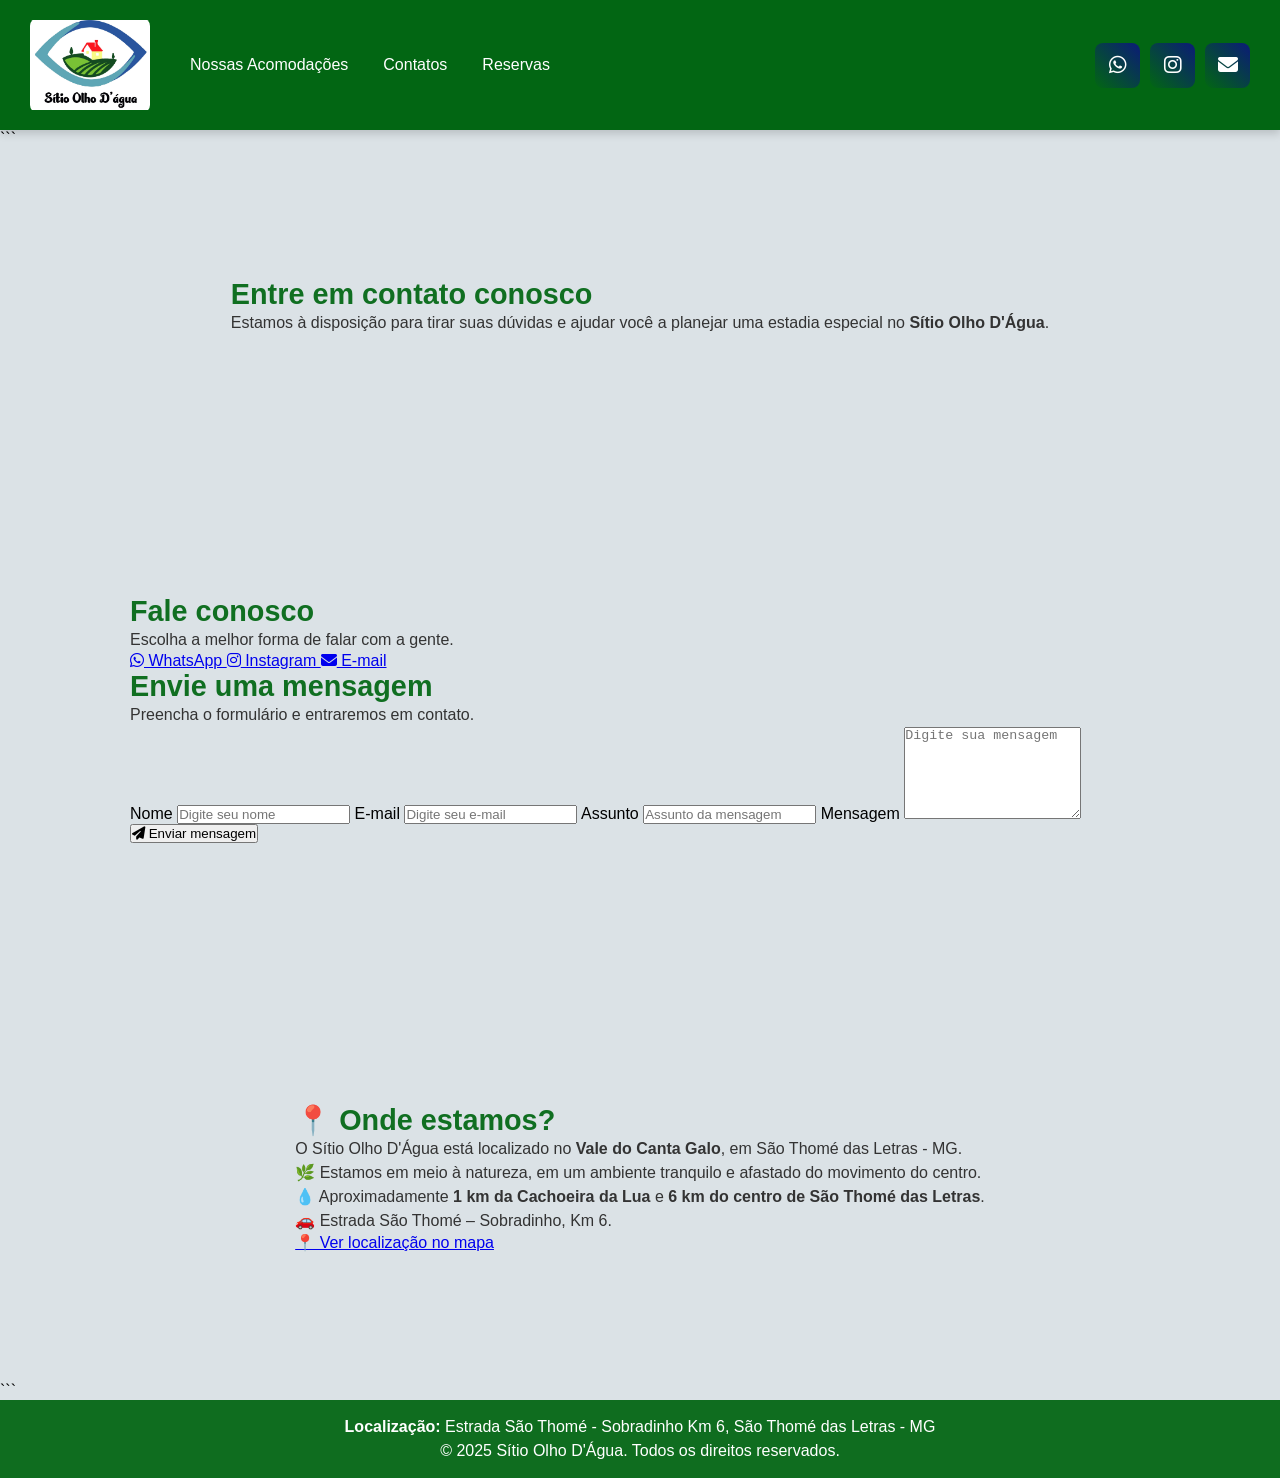
<file: Contatos/Contatos.html>
<!DOCTYPE html>
<html lang="pt-br">

<head>
    <meta charset="UTF-8">
    <meta name="viewport" content="width=device-width, initial-scale=1.0">
    <title>Sitio Olho D'Água</title>
    <link rel="stylesheet" href="https://cdnjs.cloudflare.com/ajax/libs/font-awesome/6.6.0/css/all.min.css"
        integrity="sha512-Kc323vGBEqzTmouAECnVceyQqyqdsSiqLQISBL29aUW4U/M7pSPA/gEUZQqv1cwx4OnYxTxve5UMg5GT6L4JJg=="
        crossorigin="anonymous" referrerpolicy="no-referrer" />
    <link rel="stylesheet" href="../css/contatos.css">
    <script src="../js/contatos.js"></script>

</head>

<body>
    <header class="site-header" aria-label="Cabeçalho do Sítio Olho D'Água">

        <div class="container container-header">

            <a class="logo" href="../index.html" aria-label="Página inicial do Sítio Olho D'Água">

                <img src="../imagens/logo-sitio.jpg" alt="Logotipo do Sítio Olho D'Água" width="110" height="95">

            </a>

            <nav class="menu" aria-label="Menu principal">

                <a href="../acomodacoes/acomodacoes.html">
                    Nossas Acomodações
                </a>

                <a href="../contatos/contatos.html">
                    Contatos
                </a>

                <a href="../reserva/reserva.html">
                    Reservas
                </a>

            </nav>

            <div class="redes-sociais" aria-label="Redes sociais">

                <a class="botao-social" href="http://wa.me/+5535998524228" target="_blank" rel="noopener noreferrer"
                    aria-label="WhatsApp">

                    <i class="fa-brands fa-whatsapp"></i>

                </a>

                <a class="botao-social" href="http://www.instagram.com/sitio_olho_daguastl?igsh=MXg1a2pheG82cTNpdw=="
                    target="_blank" rel="noopener noreferrer" aria-label="Instagram">

                    <i class="fa-brands fa-instagram"></i>

                </a>

                <a class="botao-social" href="mailto:priscilabarbosa1510@gmail.com" aria-label="Email">

                    <i class="fa-solid fa-envelope"></i>

                </a>

            </div>

        </div>

    </header>
    <main class="contatos">

        ```
        <!-- APRESENTAÇÃO -->
        <section class="contato-intro">
            <h1>Entre em contato conosco</h1>

            <p>
                Estamos à disposição para tirar suas dúvidas e ajudar você
                a planejar uma estadia especial no
                <strong>Sítio Olho D'Água</strong>.
            </p>
        </section>


        <!-- FORMAS DE CONTATO -->
        <section class="formas-contato">

            <div class="contato-card">

                <h2>Fale conosco</h2>

                <p>
                    Escolha a melhor forma de falar com a gente.
                </p>

                <div class="contato-links">

                    <a href="http://wa.me/+5535998524228" target="_blank" rel="noopener noreferrer">
                        <i class="fa-brands fa-whatsapp"></i>
                        WhatsApp
                    </a>

                    <a href="http://www.instagram.com/sitio_olho_daguastl" target="_blank" rel="noopener noreferrer">
                        <i class="fa-brands fa-instagram"></i>
                        Instagram
                    </a>

                    <a href="mailto:priscilabarbosa1510@gmail.com">
                        <i class="fa-solid fa-envelope"></i>
                        E-mail
                    </a>

                </div>

            </div>


            <!-- FORMULÁRIO -->
            <div class="contato-formulario">

                <h2>Envie uma mensagem</h2>

                <p>
                    Preencha o formulário e entraremos em contato.
                </p>

                <form action="https://formsubmit.co/priscilabarbosa1510@gmail.com" method="POST">

                    <input type="hidden" name="_subject" value="Nova mensagem pelo site - Sítio Olho D'Água">

                    <input type="hidden" name="_template" value="table">

                    <input type="hidden" name="_captcha" value="true">

                    <label for="nome">Nome</label>
                    <input type="text" id="nome" name="name" placeholder="Digite seu nome" required>

                    <label for="email">E-mail</label>
                    <input type="email" id="email" name="email" placeholder="Digite seu e-mail" required>

                    <label for="assunto">Assunto</label>
                    <input type="text" id="assunto" name="subject" placeholder="Assunto da mensagem" required>

                    <label for="mensagem">Mensagem</label>
                    <textarea id="mensagem" name="message" rows="6" placeholder="Digite sua mensagem"
                        required></textarea>

                    <button type="submit" class="botao-enviar">
                        <i class="fa-solid fa-paper-plane"></i>
                        Enviar mensagem
                    </button>

                </form>

            </div>

        </section>


        <!-- LOCALIZAÇÃO -->
        <section class="localizacao">

            <div class="localizacao-card">

                <div class="localizacao-conteudo">

                    <h2>📍 Onde estamos?</h2>

                    <p>
                        O Sítio Olho D'Água está localizado no
                        <strong>Vale do Canta Galo</strong>,
                        em São Thomé das Letras - MG.
                    </p>

                    <p>
                        🌿 Estamos em meio à natureza, em um ambiente tranquilo
                        e afastado do movimento do centro.
                    </p>

                    <p>
                        💧 Aproximadamente
                        <strong>1 km da Cachoeira da Lua</strong>
                        e <strong>6 km do centro de São Thomé das Letras</strong>.
                    </p>

                    <p>
                        🚗 Estrada São Thomé – Sobradinho, Km 6.
                    </p>

                </div>

                <div class="localizacao-acao">

                    <a href="https://www.google.com/maps/place/Sitio+Olho+D'agua/@-21.710436,-44.94483,16z"
                        target="_blank" rel="noopener noreferrer" class="botao-localizacao">

                        📍 Ver localização no mapa

                    </a>

                </div>

            </div>

        </section>
        ```

    </main>
    <footer>
        <p><strong>Localização:</strong> Estrada São Thomé - Sobradinho Km 6, São Thomé das Letras - MG</p>
        <p>© 2025 Sítio Olho D'Água. Todos os direitos reservados.</p>
    </footer>
    <script src="../js/contatos.js"></script>

</html>
</file>
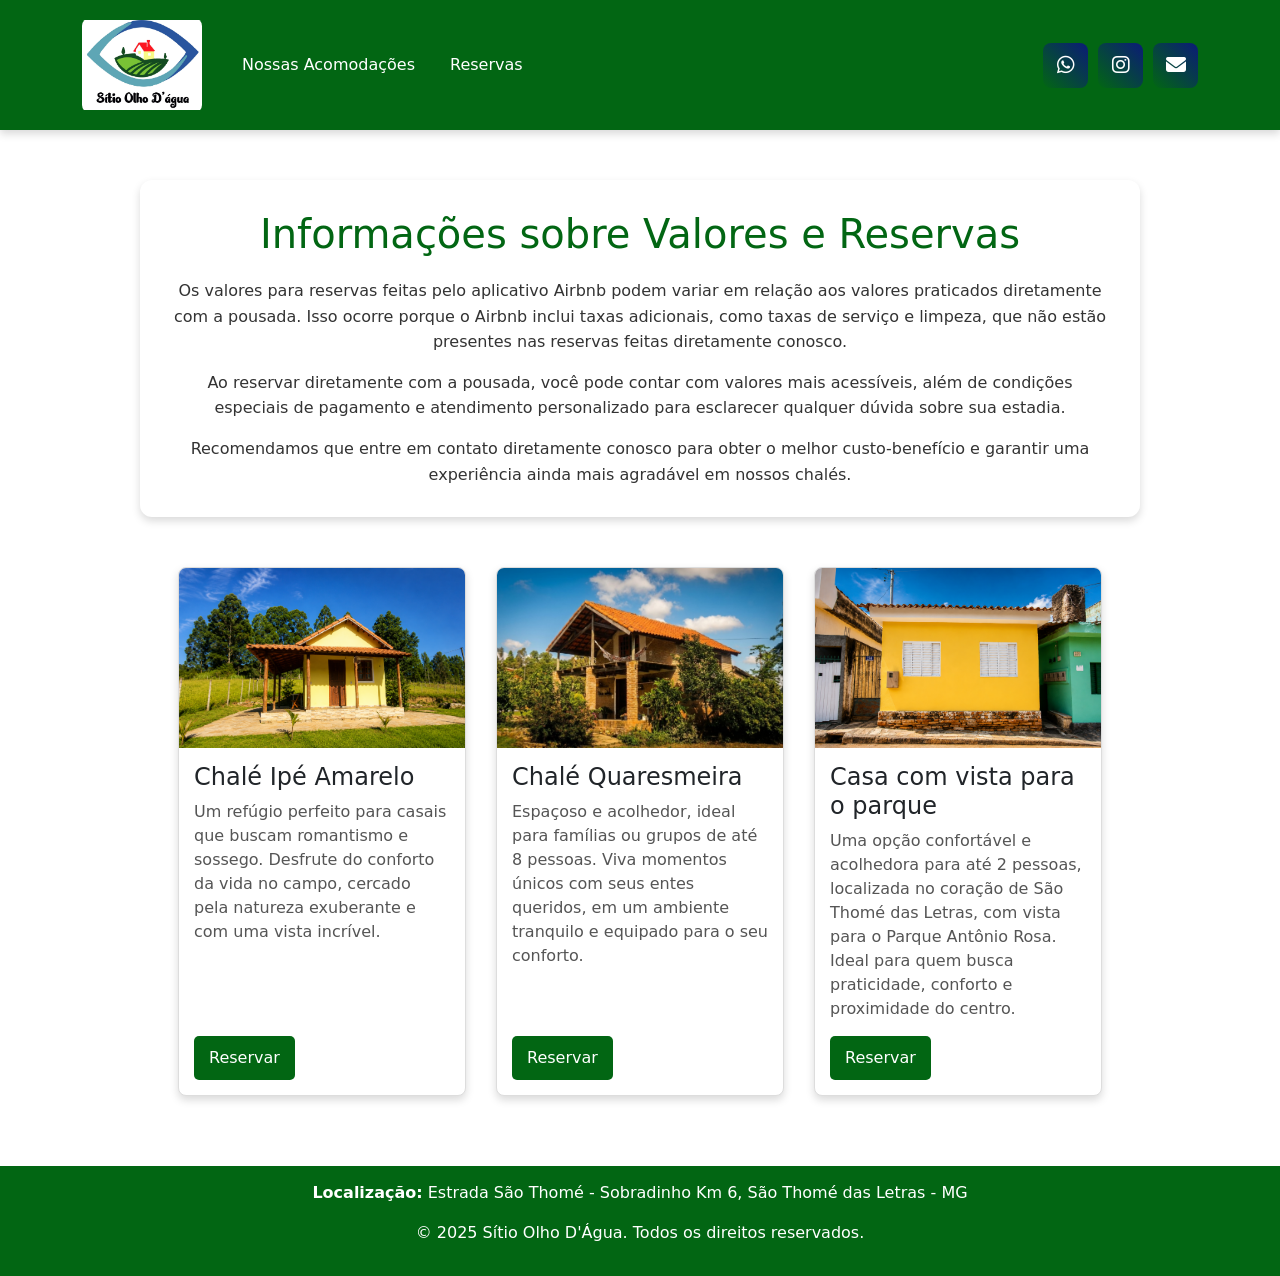
<file: reserva/reserva.html>
<!DOCTYPE html>
<html lang="pt-br">

<head>
    <meta charset="UTF-8">
    <meta name="viewport" content="width=device-width, initial-scale=1.0">
    <title>Sitio Olho D'Água</title>
    <link rel="stylesheet" href="../css/reserva.css">

    <link href="https://cdn.jsdelivr.net/npm/bootstrap@5.3.3/dist/css/bootstrap.min.css" rel="stylesheet"
        integrity="sha384-QWTKZyjpPEjISv5WaRU9OFeRpok6YctnYmDr5pNlyT2bRjXh0JMhjY6hW+ALEwIH" crossorigin="anonymous">
    <link rel="stylesheet" href="https://cdnjs.cloudflare.com/ajax/libs/font-awesome/6.6.0/css/all.min.css"
        integrity="sha512-Kc323vGBEqzTmouAECnVceyQqyqdsSiqLQISBL29aUW4U/M7pSPA/gEUZQqv1cwx4OnYxTxve5UMg5GT6L4JJg=="
        crossorigin="anonymous" referrerpolicy="no-referrer" />
    <script src="https://cdn.jsdelivr.net/npm/bootstrap@5.3.3/dist/js/bootstrap.bundle.min.js"
        integrity="sha384-YvpcrYf0tY3lHB60NNkmXc5s9fDVZLESaAA55NDzOxhy9GkcIdslK1eN7N6jIeHz"
        crossorigin="anonymous"></script>
    <script src="https://cdn.jsdelivr.net/npm/@popperjs/core@2.11.8/dist/umd/popper.min.js"
        integrity="sha384-I7E8VVD/ismYTF4hNIPjVp/Zjvgyol6VFvRkX/vR+Vc4jQkC+hVqc2pM8ODewa9r"
        crossorigin="anonymous"></script>
    <script src="https://cdn.jsdelivr.net/npm/bootstrap@5.3.3/dist/js/bootstrap.min.js"
        integrity="sha384-0pUGZvbkm6XF6gxjEnlmuGrJXVbNuzT9qBBavbLwCsOGabYfZo0T0to5eqruptLy"
        crossorigin="anonymous"></script>
    <script src="../js/reserva.js"></script>
</head>


<body>
    <header class="site-header" aria-label="Cabeçalho do Sítio Olho D'Água">

        <div class="container container-header">

            <a class="logo" href="../index.html" aria-label="Página inicial do Sítio Olho D'Água">

                <img src="../imagens/logo-sitio.jpg" alt="Logotipo do Sítio Olho D'Água" width="110" height="95">

            </a>

            <nav class="menu" aria-label="Menu principal">

                <a href="../acomodacoes/acomodacoes.html">
                    Nossas Acomodações
                </a>

                <a href="../reserva/reserva.html">
                    Reservas
                </a>

            </nav>

            <div class="redes-sociais" aria-label="Redes sociais">

                <a class="botao-social" href="http://wa.me/+5535998524228" target="_blank" rel="noopener noreferrer"
                    aria-label="WhatsApp">

                    <i class="fa-brands fa-whatsapp"></i>

                </a>

                <a class="botao-social" href="http://www.instagram.com/sitio_olho_daguastl?igsh=MXg1a2pheG82cTNpdw=="
                    target="_blank" rel="noopener noreferrer" aria-label="Instagram">

                    <i class="fa-brands fa-instagram"></i>

                </a>

                <a class="botao-social" href="mailto:priscilabarbosa1510@gmail.com" aria-label="Email">

                    <i class="fa-solid fa-envelope"></i>

                </a>

            </div>

        </div>

    </header>
    <div class="reserva">

        <main class="inicio">
            <h1>Informações sobre Valores e Reservas</h1>

            <p>
                Os valores para reservas feitas pelo aplicativo Airbnb podem variar
                em relação aos valores praticados diretamente com a pousada.
                Isso ocorre porque o Airbnb inclui taxas adicionais, como taxas
                de serviço e limpeza, que não estão presentes nas reservas feitas
                diretamente conosco.
            </p>

            <p>
                Ao reservar diretamente com a pousada, você pode contar com
                valores mais acessíveis, além de condições especiais de pagamento
                e atendimento personalizado para esclarecer qualquer dúvida
                sobre sua estadia.
            </p>

            <p>
                Recomendamos que entre em contato diretamente conosco para obter
                o melhor custo-benefício e garantir uma experiência ainda mais
                agradável em nossos chalés.
            </p>
        </main>

        <div class="cards-hospedagens">
            <div class="card" style="width: 18rem;">
                <img src="/imagens/chale-ipe/chale-ipe-amarelo.png" class="card-img-top" alt="imagem chalé para casal"
                    height="150px">
                <div class="card-body">
                    <h5 class="card-title">Chalé Ipé Amarelo</h5>
                    <p class="card-text">Um refúgio perfeito para casais que buscam romantismo e sossego. Desfrute do
                        conforto da vida no campo, cercado pela natureza exuberante e com uma vista incrível.

                    </p>
                    <a href="//www.airbnb.com.br/rooms/45503239?viralityEntryPoint=1&s=76" target="_blank"
                        rel="noopener noreferrer" class="btn btn-primary">Reservar</a>
                </div>
            </div>
            <div class="card">
                <img src="../imagens/chale-quaresmeira/quaresmeir-1.jpg" class="card-img-top"
                    alt="imagem chalé para familia ou grupo" height="150px">
                <div class="card-body">
                    <h5 class="card-title">Chalé Quaresmeira</h5>
                    <p class="card-text">Espaçoso e acolhedor, ideal para famílias ou grupos de até 8 pessoas. Viva
                        momentos
                        únicos com seus entes queridos, em um ambiente tranquilo e equipado para o seu conforto.</p>
                    <a href="http://www.airbnb.com.br/rooms/35729175?viralityEntryPoint=1&s=76" target="_blank"
                        rel="noopener noreferrer" class="btn btn-primary">Reservar</a>
                </div>
            </div>
            <div class="card">
                <img src="../imagens/casa-vista/casa-vista.png" class="card-img-top"
                    alt="Casa com vista para o Parque Antônio Rosa" height="150px">

                <div class="card-body">

                    <h5 class="card-title">
                        Casa com vista para o parque
                    </h5>

                    <p class="card-text">
                        Uma opção confortável e acolhedora para até 2 pessoas,
                        localizada no coração de São Thomé das Letras, com vista
                        para o Parque Antônio Rosa. Ideal para quem busca
                        praticidade, conforto e proximidade do centro.
                    </p>

                    <a href="#" target="_blank" rel="noopener noreferrer" class="btn btn-primary">
                        Reservar
                    </a>

                </div>
            </div>
        </div>
    </div>
    <footer>
        <p><strong>Localização:</strong> Estrada São Thomé - Sobradinho Km 6, São Thomé das Letras - MG</p>
        <p>© 2025 Sítio Olho D'Água. Todos os direitos reservados.</p>
    </footer>
    <script src="../js/reserva.js"></script>
</body>

</html>
</file>
<file: css/contatos.css>
/* Estilo Global */
* {
    margin: 0;
    padding: 0;
    box-sizing: border-box;

}

/* Estilo para o corpo */
body {
    background-color: hsla(203, 19%, 87%, 0.897) !important;
    font-family: 'Poppins', sans-serif;
    font-style: normal;
}

/* ========================
   CABEÇALHO PADRÃO
======================== */

:root {
    --altura-header: 130px;
    --verde-principal: #026613;
    --azul-principal: #0b1b77;
    --dourado: #ffd700;
    --branco: #fff;
    --sombra: 0 4px 8px rgba(0, 0, 0, .15);
    --transicao: .3s ease;
    --borda: 8px;
}


/* ========================
   BODY
======================== */

body {
    background-color: hsla(203, 19%, 87%, 0.897) !important;
    font-family: 'Poppins', sans-serif;
    font-style: normal;

    /* Espaço para o cabeçalho fixo */
    padding-top: var(--altura-header);
}


/* ========================
   HEADER
======================== */

.site-header {
    background-color: var(--verde-principal);
    width: 100%;
    height: var(--altura-header);
    padding: 16px 0;

    position: fixed;
    top: 0;
    left: 0;

    z-index: 1000;

    box-shadow: var(--sombra);
}


/* ========================
   CONTAINER DO HEADER
======================== */

.container-header {
    max-width: 1400px;
    height: 100%;
    margin: auto;
    padding: 0 30px;

    display: flex;
    align-items: center;
    justify-content: space-between;
}


/* ========================
   LOGO
======================== */

.logo {
    display: flex;
    align-items: center;
    justify-content: center;
}

.logo img {
    width: 120px;
    height: 95px;
    object-fit: contain;
    border-radius: var(--borda);
}


/* ========================
   MENU
======================== */

.menu {
    display: flex;
    align-items: center;
    gap: 35px;

    margin-left: 40px;
    margin-right: auto;

    background-color: transparent;
    box-shadow: none;
}

.menu a {
    padding: 10px 0;

    color: var(--branco);
    text-decoration: none;

    position: relative;

    height: auto;
    line-height: normal;
    white-space: nowrap;
}


/* Linha dourada */

.menu a::after {
    content: "";

    position: absolute;
    left: 0;
    bottom: 5px;

    width: 0;
    height: 2px;

    background: var(--dourado);

    transition: var(--transicao);
}

.menu a:hover::after {
    width: 100%;
}


/* ========================
   REDES SOCIAIS
======================== */

.redes-sociais {
    display: flex;
    align-items: center;
    gap: 10px;

    margin-left: 30px;
}


/* ========================
   BOTÕES SOCIAIS
======================== */

.botao-social {
    width: 45px;
    height: 45px;

    display: flex;
    align-items: center;
    justify-content: center;

    border-radius: var(--borda);

    background: linear-gradient(45deg,
            var(--verde-principal),
            var(--azul-principal));

    color: var(--branco);
    text-decoration: none;

    transition: var(--transicao);
}

.botao-social i {
    font-size: 20px;
    color: var(--branco);
}

.botao-social:hover {
    transform: scale(1.1);
    box-shadow: var(--sombra);
}

.botao-social:hover i {
    color: var(--dourado);
}

/* Seções principais */
section {
    display: flex;
    flex-direction: column;
    align-items: flex-start;
    padding: 130px;
    align-content: center;
    flex-wrap: wrap;
    justify-content: space-evenly;
}

.chalets-section {
    background-color: #ffffff;
    /* Cor de fundo personalizada */
}

.chalets-section .titulo {
    font-size: 1.8em;
    margin-bottom: 20px;
    color: #333;
}

.chalets-section .simulador {
    margin-bottom: 30px;
    padding: 10px;
    border: 1px solid #ddd;
    border-radius: 8px;
    display: flex;
    flex-direction: column;
    /* Para alinhar texto e imagens em coluna */
    align-items: center;
    /* Centraliza itens horizontalmente */
    text-align: center;
    /* Centraliza o texto */
    gap: 15px;
    /* Espaço entre elementos */
}

.chalets-section .simulador img {
    display: block;
    margin: 0 auto 10px;
    border-radius: 8px;
    max-width: 100%;
    /* Garante que as imagens não ultrapassem o contêiner */
    height: auto;
    /* Mantém a proporção da imagem */
    border-radius: 8px;
    margin-bottom: 10px;
}

.chalets-section .simulador button {
    background-color: #4CAF50;
    color: white;
    border: none;
    padding: 10px 15px;
    border-radius: 5px;
    cursor: pointer;
}

.chalets-section .simulador button:hover {
    background-color: #45a049;
}

/* Estilo para a seção de rotas */
.directions-section {
    display: flex;
    flex-direction: column;
    gap: 20px;
}

.directions-section h3 {
    font-size: 1.5em;
    color: #444;
}

.directions-section ul {
    list-style: disc;
    padding-left: 20px;
}

.directions-section ul li {
    margin-bottom: 10px;
    line-height: 1.6;
}

.directions-section iframe {
    border-radius: 8px;
}

/* Adaptação para telas menores */
@media (max-width: 768px) {
    .directions-section {
        flex-direction: column;
        gap: 10px;
    }

    .directions-section iframe {
        width: 100%;
    }
}

p {
    font-size: 1rem;
    color: #333;
    line-height: 1.5;
    /* Um tom mais neutro para o texto */
}

h1,
h2,
h3 {
    color: rgba(2, 102, 19, 0.938) !important;
    font-size: 1.8rem !important;

}

.titulo {
    text-align: center;
    font-size: 2em;
    margin-bottom: 20px;
}

.simuladores {
    display: flex;
    /* Torna o contêiner flexível */
    flex-wrap: wrap;
    /* Permite quebra de linha se necessário */
    gap: 20px;
    /* Espaçamento entre os simuladores */
    justify-content: space-between;
    /* Distribui uniformemente */
}

.simuladores .simulador {
    flex: 1 1 calc(50% - 20px);
    /* Cada simulador ocupa 50% da largura menos o gap */
    max-width: calc(50% - 20px);
    /* Limita a largura máxima a 50% menos o gap */
    box-sizing: border-box;
    /* Inclui padding e borda no tamanho */
    border: 1px solid #ddd;
    border-radius: 8px;
    padding: 15px;
    box-shadow: 2px 2px 8px rgba(0, 0, 0, 0.1);
    text-align: center;
    /* Centraliza o texto */
}

.chale img {
    border-radius: 8px;
}

.resultado {
    margin-top: 20px;
    font-weight: bold;
    color: #444;
}


/* Estilo para o iframe */
iframe {
    width: 350px;
    height: 350px;
    text-align: center;
    border: 2px solid #ccc;
    border-radius: 8px;
    margin-top: 10px;
}

/* Rodapé */

footer {
    background-color: rgba(2, 102, 19, 0.938);
    color: white;
    padding: 15px;
    font-size: 14px;
    text-align: center;

}

footer p {
    color: white;
    text-decoration: none;
}

footer p:hover {
    color: #ffd700;
}

/* Responsividade */
@media (max-width: 600px) {
    body {
        background-color: red !important;
        margin: 10px !important;
    }
}
</file>
<file: css/reserva.css>
/* =========================================================
   RESERVA.CSS
   Sítio Olho D'Água
   ========================================================= */


/* =========================================================
   RESET
   ========================================================= */

* {
    margin: 0;
    padding: 0;
    box-sizing: border-box;
}


/* =========================================================
   VARIÁVEIS
   ========================================================= */

:root {
    --altura-header: 130px;
    --verde-principal: #026613;
    --azul-principal: #0b1b77;
    --dourado: #ffd700;
    --branco: #fff;
    --texto: #333;
    --texto-secundario: #555;
    --borda: 8px;
    --sombra: 0 4px 8px rgba(0, 0, 0, 0.15);
    --transicao: 0.3s ease;
}


/* =========================================================
   BODY
   ========================================================= */

body {
    background-color: hsla(203, 19%, 87%, 0.897);
    font-family: 'Poppins', sans-serif;
    color: var(--verde-principal);
    padding-top: var(--altura-header);
}

p {
    font-size: 1rem;
    color: var(--texto);
    line-height: 1.5;
}


/* =========================================================
   HEADER
   ========================================================= */

.site-header {
    width: 100%;
    height: var(--altura-header);
    padding: 16px 0;
    background-color: var(--verde-principal);
    position: fixed;
    top: 0;
    left: 0;
    z-index: 1000;
    box-shadow: var(--sombra);
}


/* =========================================================
   CONTAINER DO HEADER
   ========================================================= */

.container-header {
    max-width: 1400px;
    height: 100%;
    margin: 0 auto;
    padding: 0 30px;

    display: flex;
    align-items: center;
    justify-content: space-between;
}


/* =========================================================
   LOGO
   ========================================================= */

.logo {
    display: flex;
    align-items: center;
    justify-content: center;
}

.logo img {
    width: 120px;
    height: 95px;
    object-fit: contain;
    border-radius: var(--borda);
}


/* =========================================================
   MENU
   ========================================================= */

.menu {
    display: flex;
    align-items: center;
    gap: 35px;
    margin-left: 40px;
    margin-right: auto;
}

.menu a {
    position: relative;
    padding: 10px 0;
    color: var(--branco);
    text-decoration: none;
    white-space: nowrap;
}


/* Linha dourada ao passar o mouse */

.menu a::after {
    content: "";
    position: absolute;
    left: 0;
    bottom: 5px;

    width: 0;
    height: 2px;

    background-color: var(--dourado);
    transition: var(--transicao);
}

.menu a:hover::after {
    width: 100%;
}


/* =========================================================
   REDES SOCIAIS
   ========================================================= */

.redes-sociais {
    display: flex;
    align-items: center;
    gap: 10px;
    margin-left: 30px;
}


/* =========================================================
   BOTÕES SOCIAIS
   ========================================================= */

.botao-social {
    width: 45px;
    height: 45px;

    display: flex;
    align-items: center;
    justify-content: center;

    border-radius: var(--borda);

    background: linear-gradient(45deg,
            var(--verde-principal),
            var(--azul-principal));

    color: var(--branco);
    text-decoration: none;

    transition: var(--transicao);
}

.botao-social i {
    font-size: 20px;
    color: var(--branco);
}

.botao-social:hover {
    transform: scale(1.1);
    box-shadow: var(--sombra);
}

.botao-social:hover i {
    color: var(--dourado);
}


/* =========================================================
   ÁREA DE RESERVAS
   ========================================================= */

.reserva {
    width: 100%;
    max-width: 1400px;

    margin: 50px auto;
    padding: 0 30px;

    display: flex;
    flex-direction: column;
    align-items: center;
}


/* =========================================================
   INTRODUÇÃO
   ========================================================= */

.inicio {
    width: 100%;
    max-width: 1000px;

    padding: 30px;
    margin-bottom: 30px;

    background-color: var(--branco);
    border-radius: 12px;
    box-shadow: var(--sombra);

    text-align: center;
}

.inicio h1 {
    margin-bottom: 20px;
    color: var(--verde-principal);
}

.inicio p {
    margin-bottom: 15px;
    line-height: 1.6;
}

.inicio p:last-child {
    margin-bottom: 0;
}


/* =========================================================
   CARDS DAS HOSPEDAGENS
   ========================================================= */

.cards-hospedagens {
    width: 100%;

    display: flex;
    justify-content: center;
    align-items: stretch;

    gap: 30px;
    flex-wrap: wrap;
}


/* =========================================================
   CARD
   ========================================================= */

.cards-hospedagens .card {
    width: 18rem;
    margin: 20px 0;

    display: flex;
    flex-direction: column;

    border: 1px solid #ddd;
    border-radius: var(--borda);

    box-shadow: var(--sombra);
    overflow: hidden;
}


/* =========================================================
   IMAGEM DO CARD
   ========================================================= */

.cards-hospedagens .card-img-top {
    width: 100%;
    height: 180px;

    object-fit: cover;
}


/* =========================================================
   CONTEÚDO DO CARD
   ========================================================= */

.cards-hospedagens .card-body {
    padding: 15px;

    display: flex;
    flex-direction: column;
    flex: 1;
}

.card-title {
    font-size: 1.5rem;
    color: var(--verde-principal);
    margin-bottom: 10px;
}

.card-text {
    font-size: 1rem;
    color: var(--texto-secundario);
    margin-bottom: 15px;
    line-height: 1.5;
}


/* =========================================================
   BOTÃO RESERVAR
   ========================================================= */

.cards-hospedagens .btn-primary {
    align-self: flex-start;
    margin-top: auto;

    padding: 10px 15px;

    background-color: var(--verde-principal);
    border: none;

    color: var(--branco);
    text-decoration: none;

    border-radius: 5px;

    transition: var(--transicao);
}

.cards-hospedagens .btn-primary:hover {
    background-color: var(--dourado);
    color: var(--texto);
}


/* =========================================================
   FOOTER
   ========================================================= */

footer {
    background-color: var(--verde-principal);
    color: var(--branco);

    padding: 15px;

    font-size: 14px;
    text-align: center;
}

footer p {
    color: var(--branco);
}

footer p:hover {
    color: var(--dourado);
}


/* =========================================================
   RESPONSIVIDADE
   ========================================================= */

@media (max-width: 768px) {

    .cards-hospedagens {
        flex-direction: column;
        align-items: center;
    }

    .cards-hospedagens .card {
        width: 90%;
        max-width: 350px;
    }

    .inicio {
        padding: 25px 20px;
    }

    .inicio h1 {
        font-size: 1.8rem;
    }

    .container-header {
        padding: 0 20px;
    }

    .menu {
        gap: 20px;
        margin-left: 20px;
    }

    .redes-sociais {
        margin-left: 15px;
    }
}
</file>
